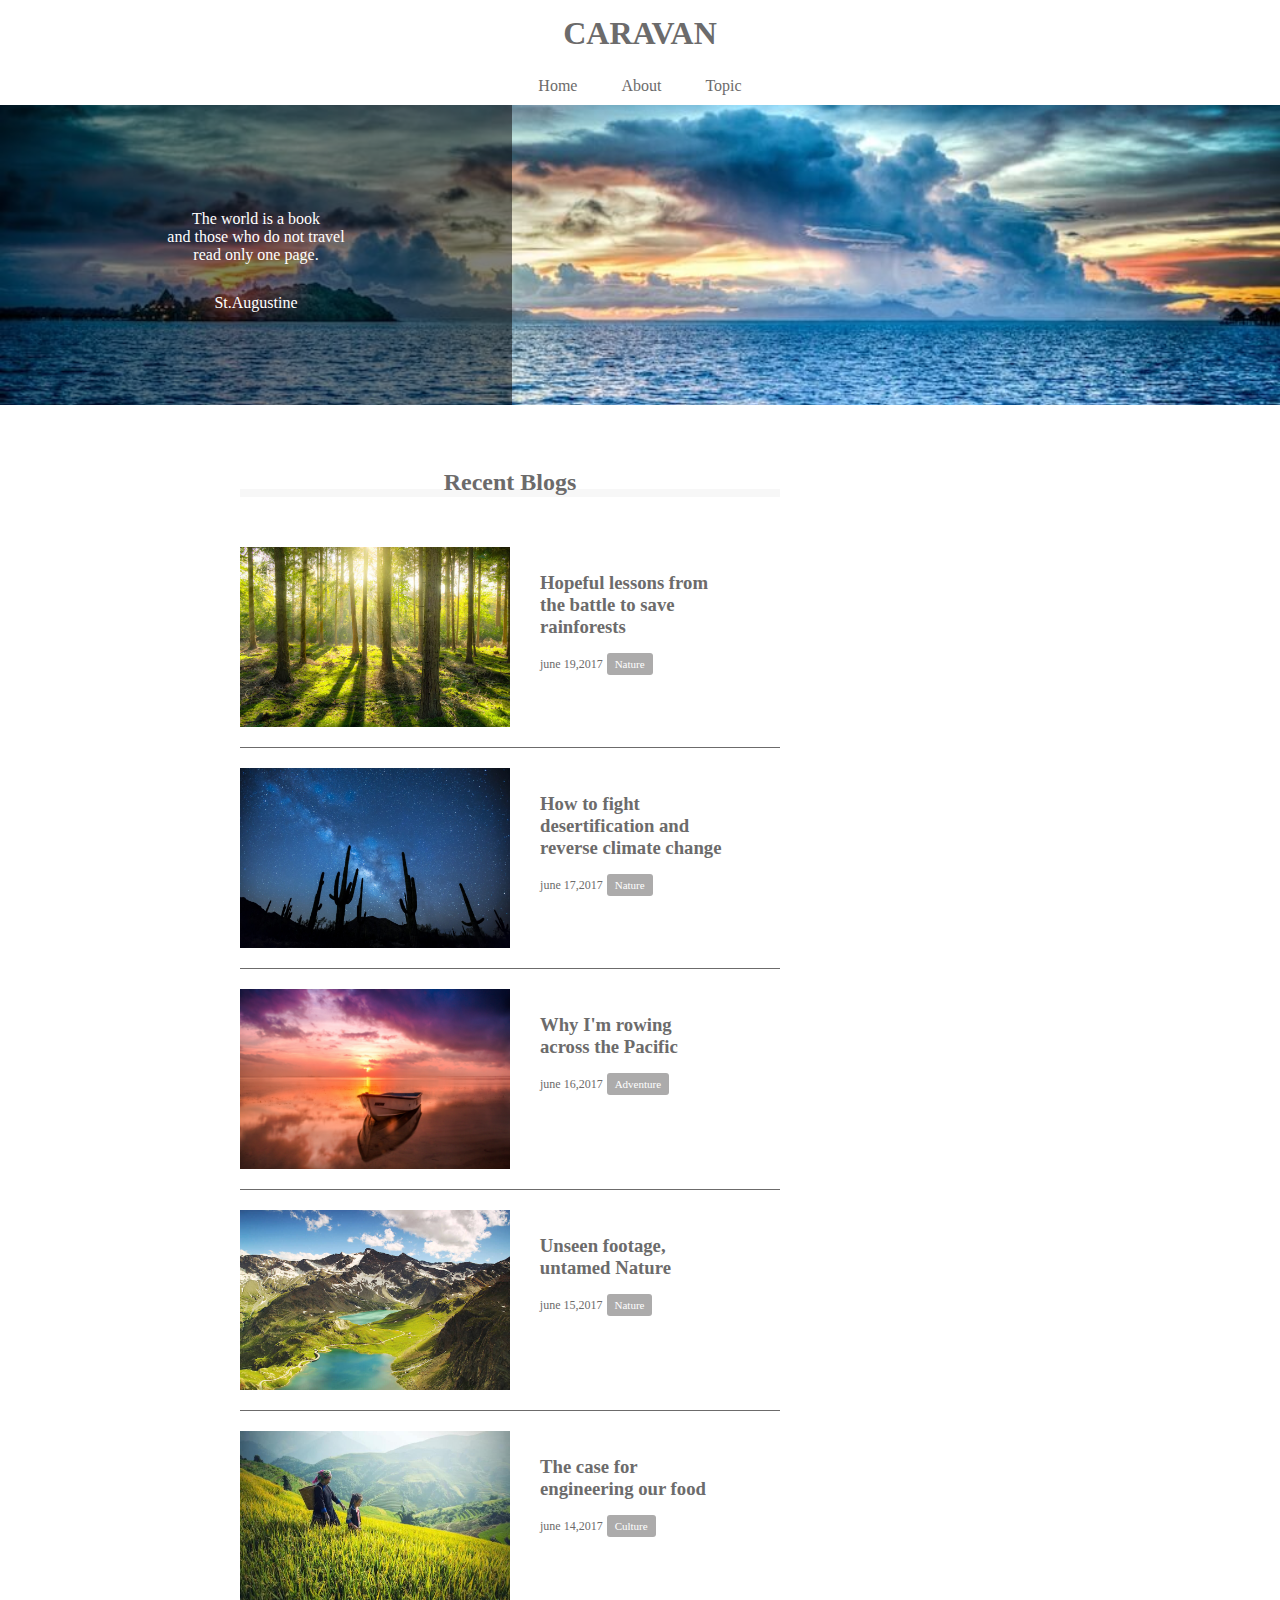
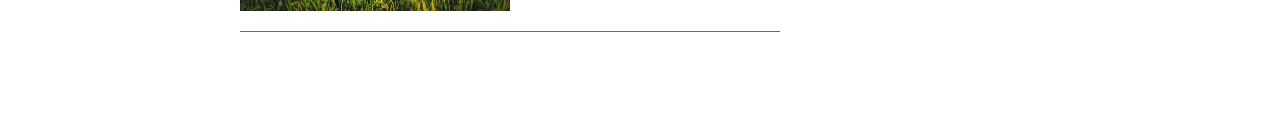
<file: index.html>
<!DOCTYPE html>
<html lang="ja">
  <head>
    <meta charset="UTF-8">
    <link rel="stylesheet" href="style.css">
    <title>CARAVAN</title>
  </head>

  <body>
    <header>
      <h1 class="heading">
        <a href="index.html">
          CARAVAN
        </a>
      </h1>
    </header>
    <nav>
      <ul class="nav-list">
        <li class="nav-list-item">
          <a href="index.html">Home</a>
        </li>
        <li class="nav-list-item">About</li>
        <li class="nav-list-item">Topic</li>
      </ul>
    </nav>
    <div class="main-visual">
      <div class="main-visual-content">
        <p class="main-visual-text">
          The world is a book<br>
          and those who do not travel<br>
          read only one page.
        </p>
        <p class="main-visual-name">
          St.Augustine
        </p>
      </div>
    </div>
    <main>
      <section class="blog">
        <h2 class="blog-heading">Recent Blogs</h2>
        <div class="blog-box">
          <div class="blog-item">
           <img class="blog-image" src="img/forest.jpg">
           <section class="blog-text">
            <h3 class="blog-text-heading">
              <a href="single.html">
                Hopeful lessons from<br>
                the battle to save<br>
                rainforests
              </a>
            </h3>
            <p class="blog-date">june 19,2017</p>
            <span class="category">Nature</span>
           </section>
          </div>
          <div class="blog-item">
            <img class="blog-image" src="img/desert.jpg">
            <section class="blog-text">
              <h3 class="blog-text-heading">
                <a href="single.html">
                  How to fight<br>
                  desertification and<br>
                  reverse climate change
                </a>
              </h3>
              <p class="blog-date">june 17,2017</p>
              <span class="category">Nature</span>
            </section>
          </div>
          <div class="blog-item">
            <img class="blog-image" src="img/sunset.jpg">
            <section class="blog-text">
              <h3 class="blog-text-heading">
                <a href="single.html">
                  Why I'm rowing<br>
                  across the Pacific
                </a>
              </h3>
              <p class="blog-date">june 16,2017</p>
              <span class="category">Adventure</span>
            </section>
          </div>
          <div class="blog-item">
            <img class="blog-image" src="img/italy.jpg">
            <section class="blog-text">
              <h3 class="blog-text-heading">
                <a href="single.html">
                  Unseen footage,<br>
                  untamed Nature
                </a>
              </h3>
              <p class="blog-date">june 15,2017</p>
              <span class="category">Nature</span>
            </section>
          </div>
          <div class="blog-item">
            <img class="blog-image" src="img/asia.jpg">
            <section class="blog-text">
              <h3 class="blog-text-heading">
                <a href="single.html">
                  The case for<br>
                  engineering our food
                </a>
              </h3>
              <p class="blog-date">june 14,2017</p>
              <span class="category">Culture</span>
            </section>
          </div>
        </div>
      </section>
      <div class="sidebar"></div>
    </main>
    <footer>
      <p class="footer-text">© All rights reserved by Infratop.Inc.</p>
    </footer>
  </body>
</html>
</file>
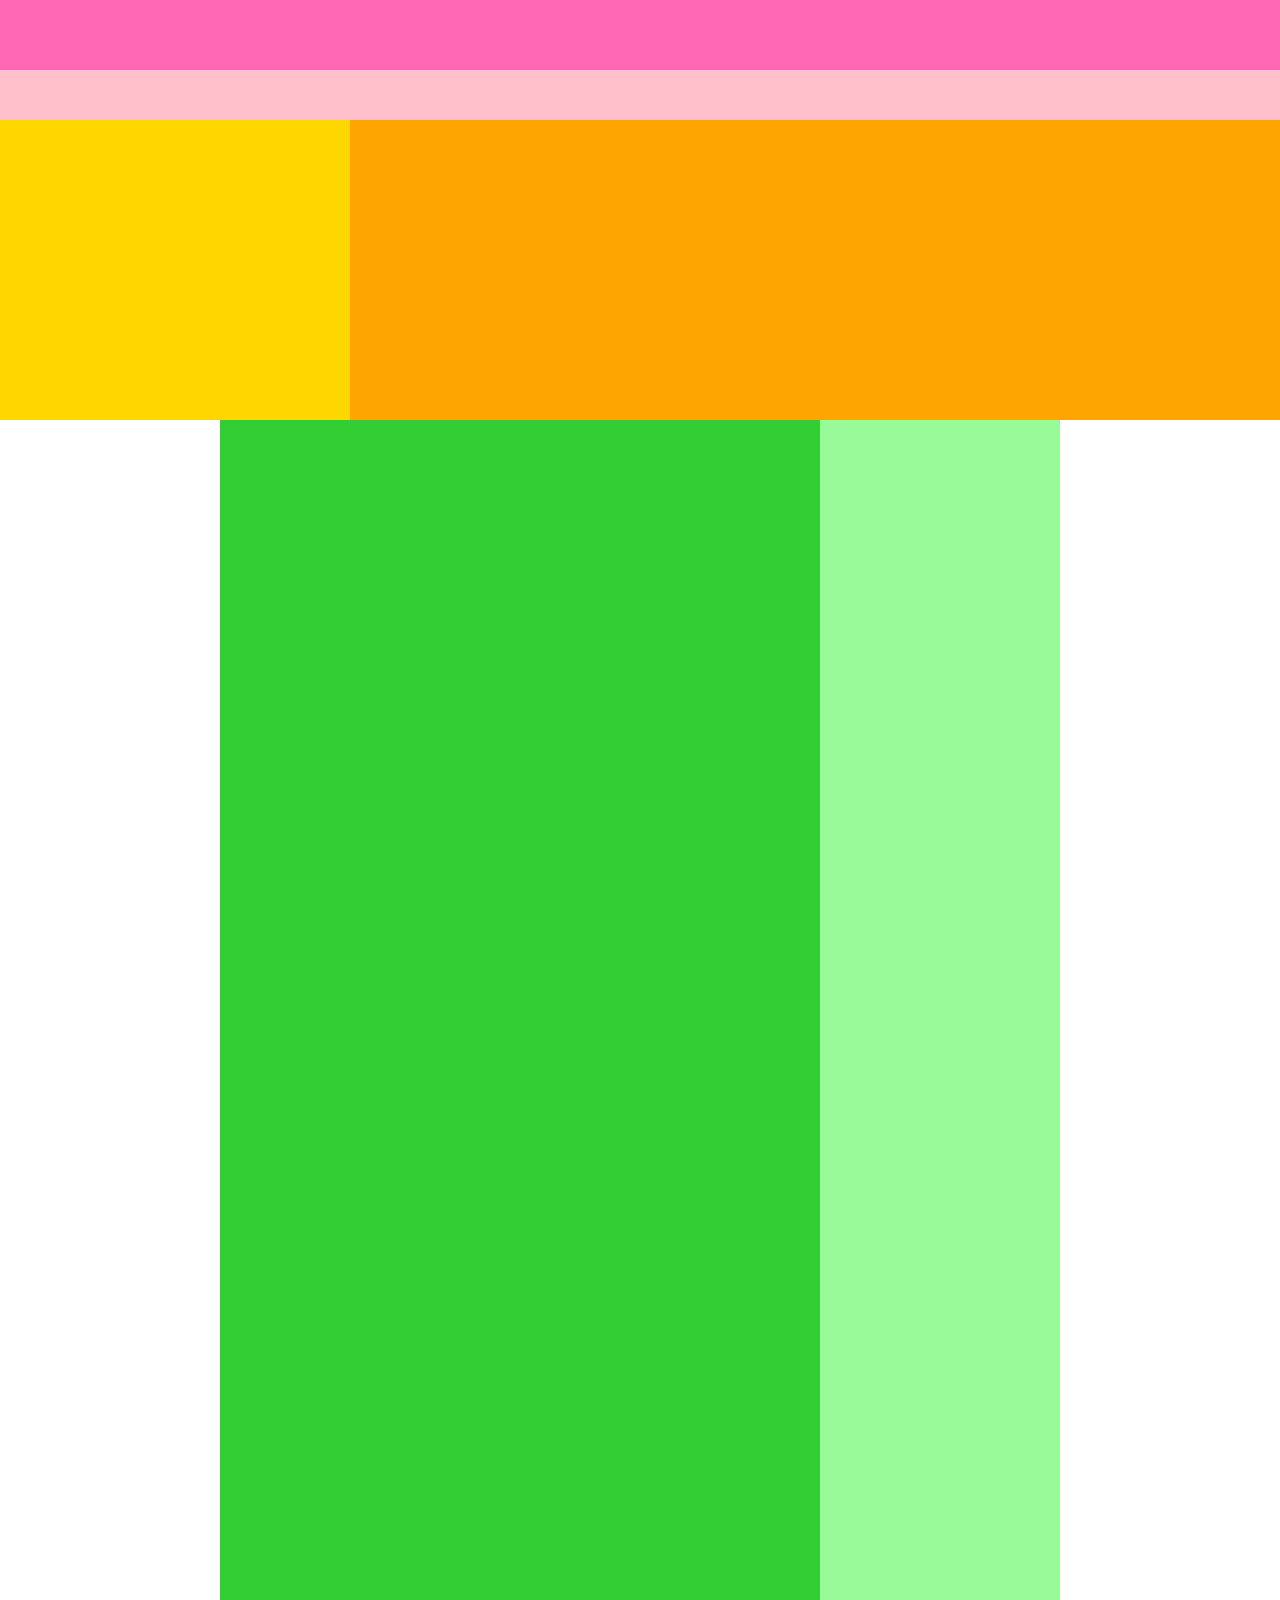
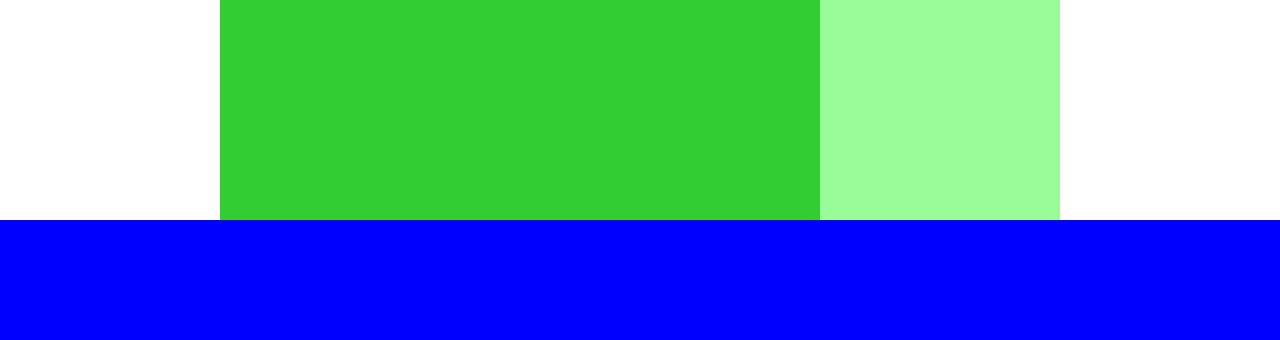
<file: caravan/index.html>
<!DOCTYPE html>
<html lang="ja">
  <head>
    <meta charset="UTF-8">
    <link rel="stylesheet" href="style.css">
    <title>CARAVAN</title>
  </head>

  <body>
    <div class="header">
      <div class="header-top"></div>
      <div class="header-bottom"></div>
    </div>
    <div class="main-visual">
      <div class="main-visual-content"></div>
    </div>
    <div class="main">
      <div class="blog"></div>
      <div class="sidebar"></div>
    </div>
    <div class="footer"></div>
  </body>
</html>
</file>
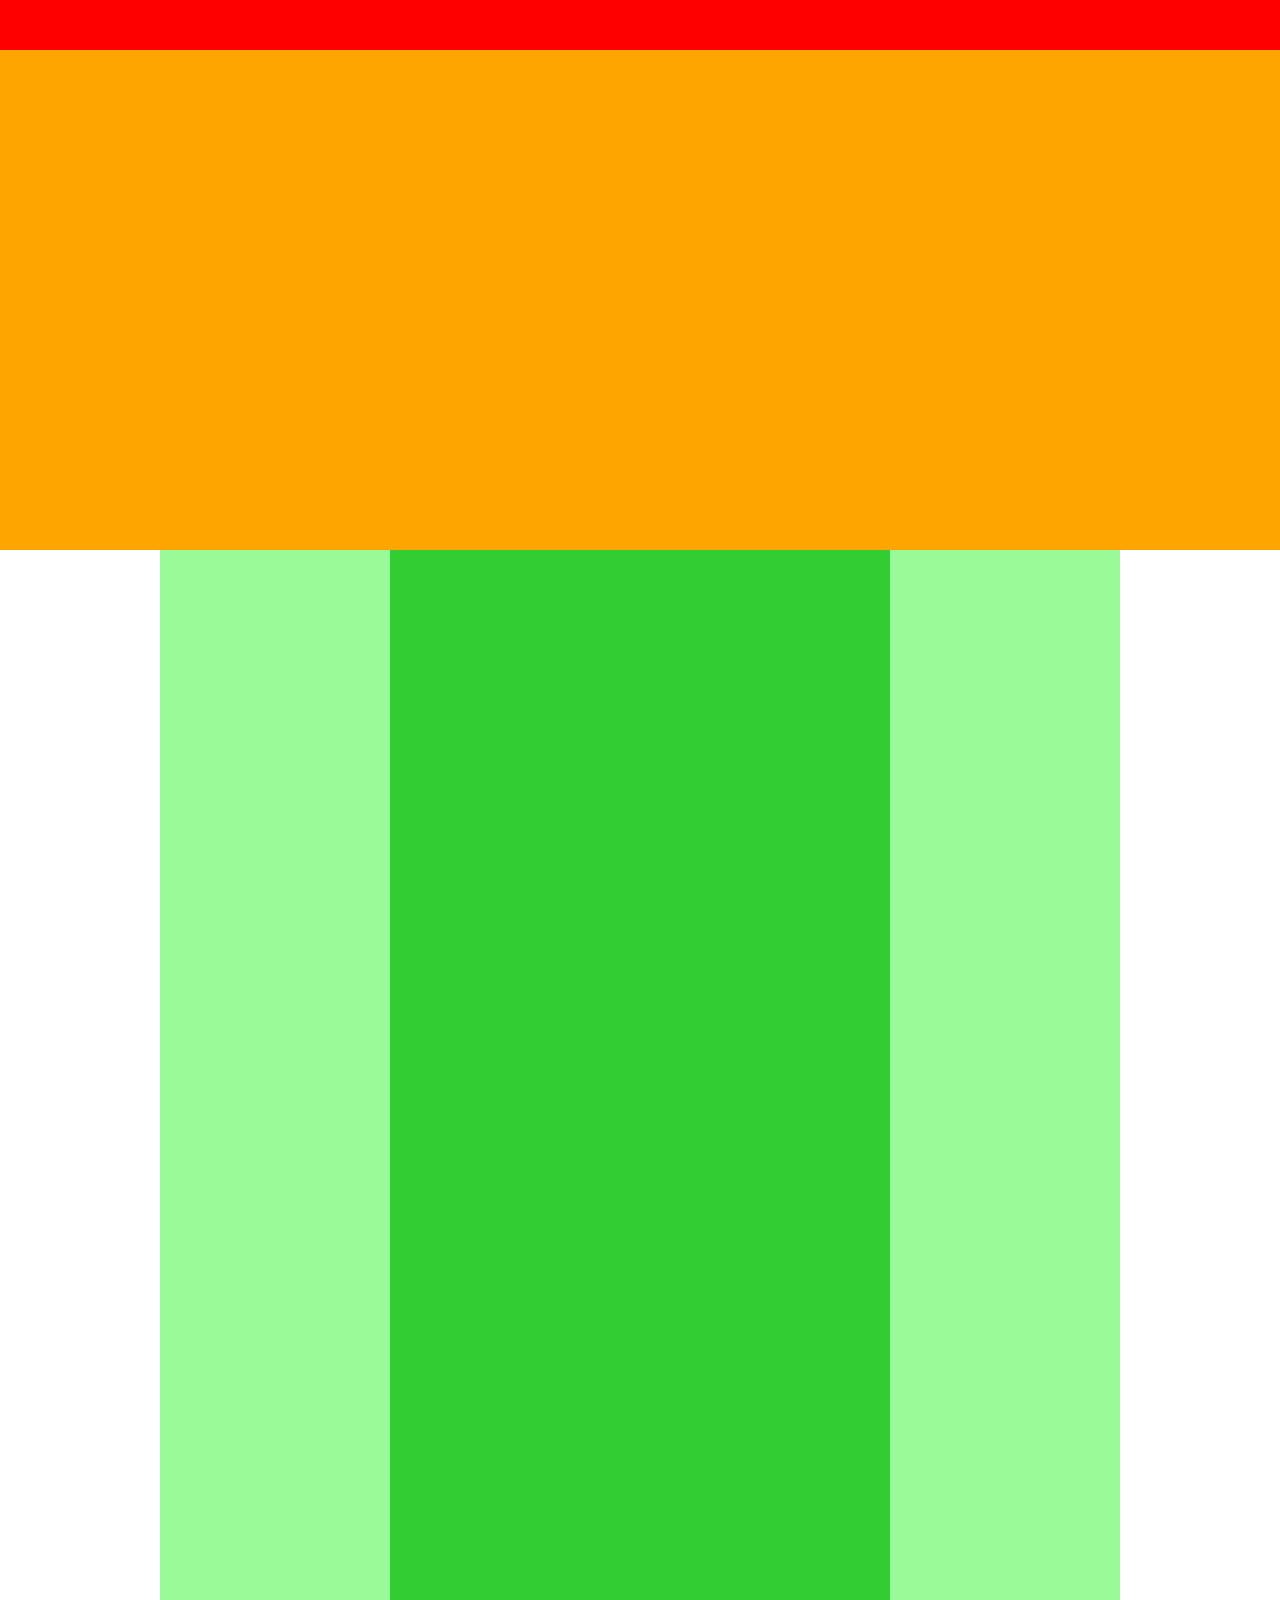
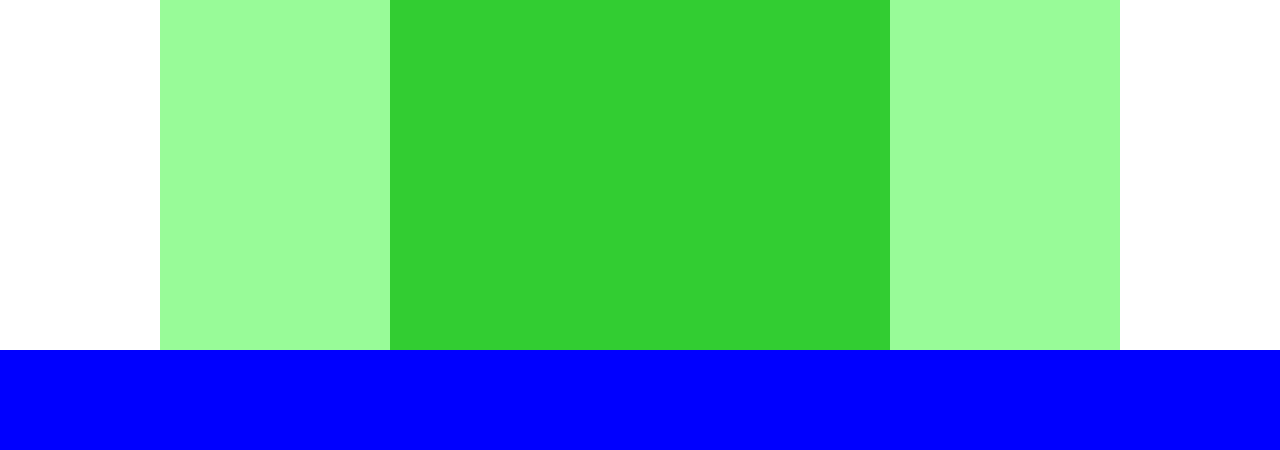
<file: ennsyuu1-4.html>
<!DOCTYPE html>
<html lang="ja">
  <head>
    <meta charset="UTF-8">
    <link rel="stylesheet" href="ennsyuu1-4.css">
    <title>CARAVAN</title>
  </head>

  <body>
    <div class="header"></div>
    <div class="main-visual"></div>
    <div class="main">
      <div class="sidebar-left"></div>
      <div class="blog"></div>
      <div class="sidebar-right"></div>
    </div>
    <div class="footer"></div>
  </body>
</html>
</file>
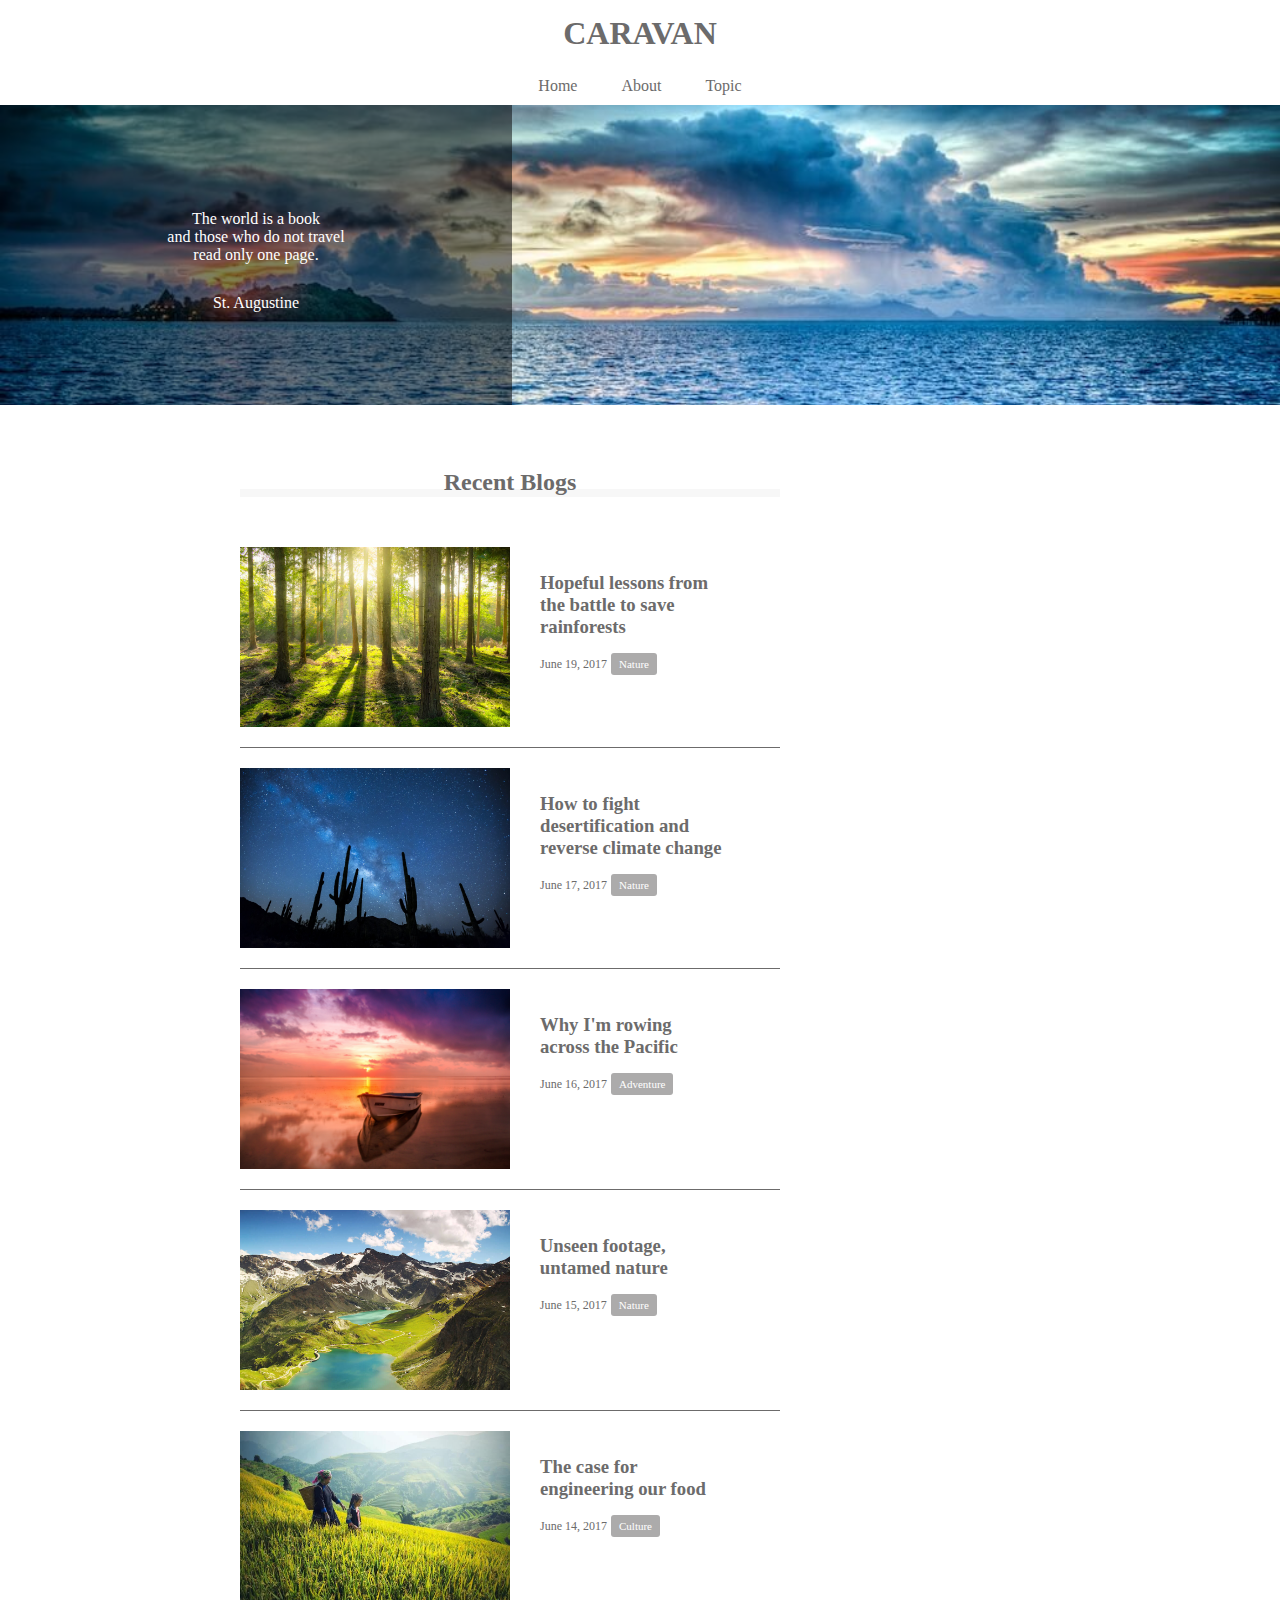
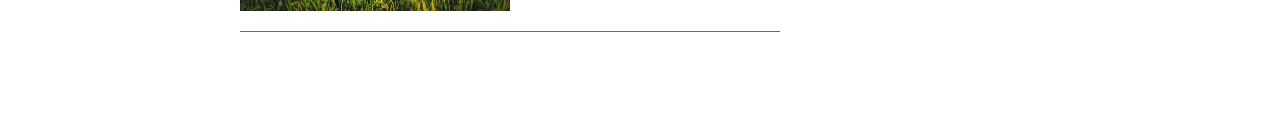
<file: kopipe.html>
<!DOCTYPE html>
<html lang="ja">
  <head>
    <meta charset="UTF-8" />
    <link rel="stylesheet" href="style.css" />
    <title>CARAVAN</title>
  </head>

  <body>
    <header>
      <h1 class="heading">
        <a href="index.html">
          CARAVAN
        </a>
      </h1>
    </header>
    <nav>
      <ul class="nav-list">
        <li class="nav-list-item">
          <a href="index.html">Home</a>
        </li>
        <li class="nav-list-item">About</li>
        <li class="nav-list-item">Topic</li>
      </ul>
    </nav>
    <div class="main-visual">
      <div class="main-visual-content">
        <p class="main-visual-text">
          The world is a book<br />
          and those who do not travel<br />
          read only one page.
        </p>
        <p class="main-visual-name">
          St. Augustine
        </p>
      </div>
    </div>
    <main>
      <section class="blog">
        <h2 class="blog-heading">Recent Blogs</h2>
        <div class="blog-box">
          <div class="blog-item">
            <img class="blog-image" src="img/forest.jpg" />
            <section class="blog-text">
              <h3 class="blog-text-heading">
                <a href="single.html">
                  Hopeful lessons from<br />
                  the battle to save<br />
                  rainforests
                </a>
              </h3>
              <p class="blog-date">June 19, 2017</p>
              <span class="category">Nature</span>
            </section>
          </div>
          <div class="blog-item">
            <img class="blog-image" src="img/desert.jpg" />
            <section class="blog-text">
              <h3 class="blog-text-heading">
                <a href="single.html">
                  How to fight<br />
                  desertification and<br />
                  reverse climate change
                </a>
              </h3>
              <p class="blog-date">June 17, 2017</p>
              <span class="category">Nature</span>
            </section>
          </div>
          <div class="blog-item">
            <img class="blog-image" src="img/sunset.jpg" />
            <section class="blog-text">
              <h3 class="blog-text-heading">
                <a href="single.html">
                  Why I'm rowing<br />
                  across the Pacific
                </a>
              </h3>
              <p class="blog-date">June 16, 2017</p>
              <span class="category">Adventure</span>
            </section>
          </div>
          <div class="blog-item">
            <img class="blog-image" src="img/italy.jpg" />
            <section class="blog-text">
              <h3 class="blog-text-heading">
                <a href="single.html">
                  Unseen footage,<br />
                  untamed nature
                </a>
              </h3>
              <p class="blog-date">June 15, 2017</p>
              <span class="category">Nature</span>
            </section>
          </div>
          <div class="blog-item">
            <img class="blog-image" src="img/asia.jpg" />
            <section class="blog-text">
              <h3 class="blog-text-heading">
                <a href="single.html">
                  The case for<br />
                  engineering our food
                </a>
              </h3>
              <p class="blog-date">June 14, 2017</p>
              <span class="category">Culture</span>
            </section>
          </div>
        </div>
      </section>
      <div class="sidebar"></div>
    </main>
    <footer>
      <p class="footer-text">© All rights reserved by Infratop.Inc.</p>
    </footer>
  </body>
</html>
</file>
<file: style.css>
* {
  margin: 0;
  padding: 0;
  box-sizing: border-box;
  color: #6c6b6b;
}

a {
  text-decoration: none;
}

header {
  width: 90%;
  padding: 15px 0;
  margin: 0 auto;
  text-align: center;
}

header.heading {
  font-size: 32px;
}

.nav-list {
  text-align: center;
  padding: 10px 0;
  margin: 0 auto;
}

.nav-list-item {
  list-style: none;
  display: inline-block;
  margin: 0 20px;
}

.main-visual {
  width: 100%;
  height: 300px;
  background-image: url(img/mv.jpg);
  background-size: cover;
  background-position: center;
}

.main-visual-content {
  width: 40%;
  height: 300px;
  background-color: rgba(0, 0, 0, 0.5);
  text-align: center;
  padding-top: 105px;
}

.main-visual-text {
  color: #fff;
}

.main-visual-name {
  margin-top: 30px;
  color: #fff;
}

main {
  width: 800px;
  display: flex;
  justify-content: center;
  margin: 0 auto;
  padding: 70px 0;
}

.blog {
  width: 540px;
  margin-right: 30px;
}

.blog-heading {
  border-bottom: 8px solid #f7f7f7;
  text-align: center;
  line-height: 0.6;
}

.blog-box {
  padding-top: 50px;
}

.blog-item {
  padding-bottom: 20px;
  margin-bottom: 20px;
  border-bottom: 1px solid;
  display: flex;
  justify-content: flex-start;
}

.blog-image {
  height: 180px;
}

.blog-text {
  padding: 25px 0 0 30px;
}

.blog-text-heading {
  padding-bottom: 15px;
}

.blog-date {
  font-size: 12px;
  display: inline-block;
}

.category {
  display: inline-block;
  padding: 5px 8px;
  background-color: #acabab;
  border-radius: 3px;
  color: #fff;
  font-size: 11px;
}

.sidebar {
  width: 230px;
}

.footer {
  width: 100%;
  height: 120px;
  text-align: center;
  line-height: 120px;
  background-color: #848282;
}

.footer-text {
  color: #fff;
}
</file>
<file: caravan/style.css>
* {
  margin: 0;
  padding: 0;
  box-sizing: border-box;
}

.header {
  width: 100%;
  height: 120px;
  background-color: red;
}

.main-visual {
  width: 100%;
  height: 300px;
  background-color: orange;
}

.main-visual-content {
  width: 350px;
  height: 300px;
  background-color: gold;
}
.main {
  width: 840px;
  display: flex;
  justify-content: center;
  margin: 0 auto;
}

.blog {
  width: 600px;
  height: 1400px;
  background-color: limegreen;
}

.sidebar {
  width: 240px;
  height: 1400px;
  background-color: palegreen;
}

.footer {
  width: 100%;
  height: 120px;
  background-color: blue;
}

.header-top {
  width: 100%;
  height: 70px;
  background-color: hotpink;
}

.header-bottom {
  width: 100%;
  height: 50px;
  background-color: pink;
}
</file>
<file: ennsyuu1-4.css>
* {
  margin: 0;
  padding: 0;
  box-sizing: border-box;
}

.header {
  width: 100%;
  height: 50px;
  background-color: red;
}

.main-visual {
  width: 100%;
  height: 500px;
  background-color: orange;
}

.main {
  width: 960px;
  justify-content: center;
  display: flex;
  margin: 0 auto;
}

.sidebar-left {
  width: 230px;
  height: 1400px;
  background-color: palegreen;
}

.blog {
  width: 500px;
  height: 1400px;
  background-color: limegreen;
}

.sidebar-right {
  width: 230px;
  height: 1400px;
  background-color: palegreen;
}

.footer {
  width: 100%;
  height: 100px;
  background-color: blue;
}
</file>
